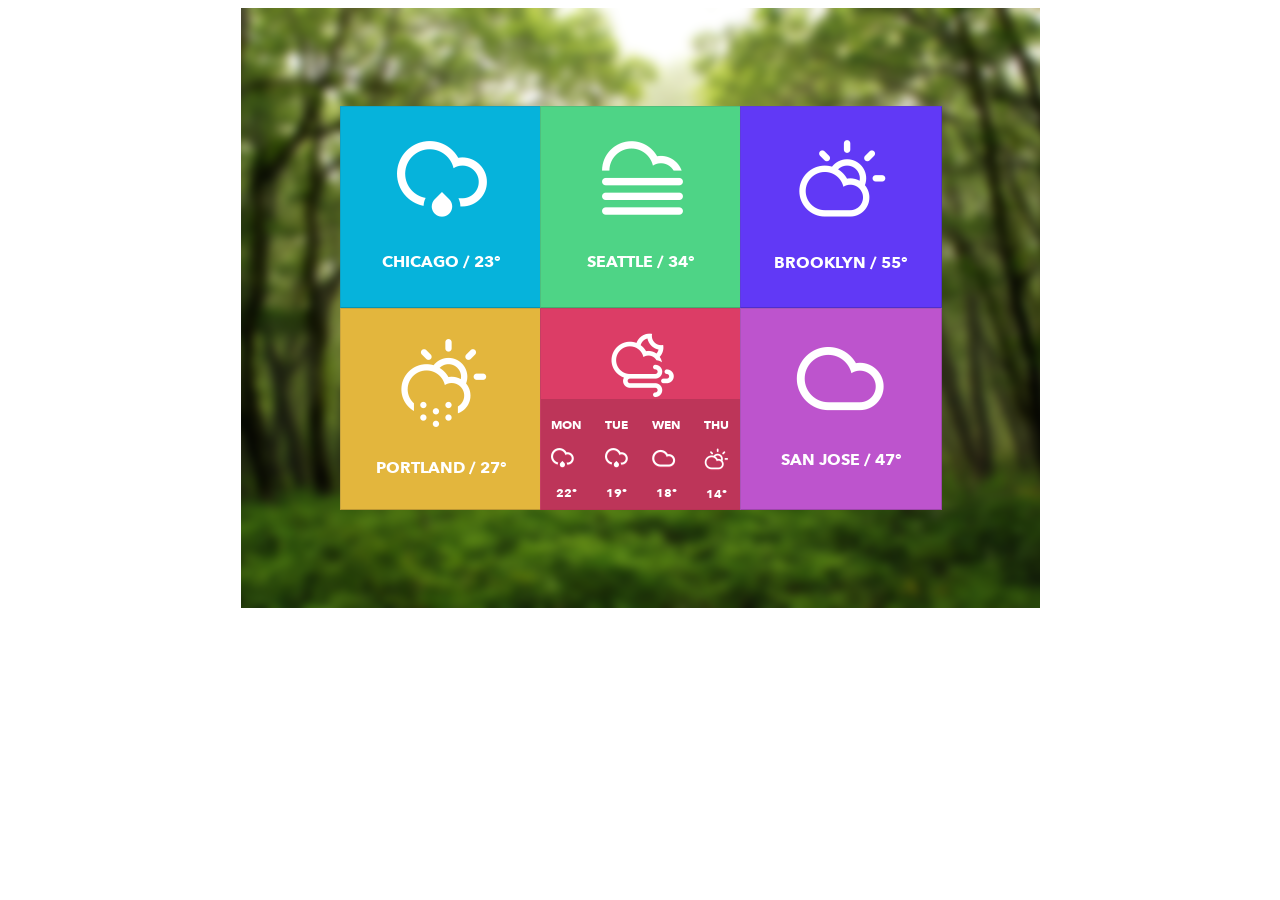
<file: Ruslan Gaiazov/cssgrid/index.html>
<!DOCTYPE html>
<html>
<html lang="en">
<head>
	<meta charset="utf-8">
	<meta name="viewport" content="width=device-width, initial-scale=1.0">
	<meta http-equiv="X-UA-Compatible" content="ie=edge">
	<link rel="stylesheet" href="style.css">
	<title>Cubes</title>
</head>
<body>
	<main>
		<div class="weather-big-section" id="number1">
			<img src="img/rain.png" alt="rainy">
			<span>chicago / 23&deg;</span>
		</div>
		<div class="weather-big-section" id="number2">
			<img src="img/fog.png" alt="foggy">
			<span>seattle / 34&deg;</span>
		</div>
		<div class="weather-big-section">
			<img src="img/cloud-sun.png" alt="partially cloudy" id="weather-icon-cloudy">
			<span>brooklyn / 55&deg;</span>
		</div>
		<div class="weather-big-section" id="number4">
			<img src="img/cloud-sun-snow.png" alt="partially cloudy and rainy" id="weather-icon-css">
			<span>portland / 27&deg;</span>
		</div>
		<div class="weather-big-section" id="number5">
			<img src="img/cwm.png" alt="night with wind" id="weather-icon">
			<div id="weather-of-the-week">
				<div class="days-of-the-week">
					<span>mon</span>
					<img src="img/minirain.png" class="weather-small-icon" alt="rainy">
					<span class="degrees">22&deg;</span>
				</div>
				<div class="days-of-the-week">
					<span>tue</span>
					<img src="img/minirain.png" class="weather-small-icon" alt="rainy">
					<span class="degrees">19&deg;</span>
				</div>
				<div class="days-of-the-week">
					<span>wen</span>
					<img src="img/minicloud.png" class="weather-small-icon" alt="cloudy">
					<span class="degrees">18&deg;</span>
				</div>
				<div class="days-of-the-week">
					<span>thu</span>
					<img src="img/minicloud-sun.png" class="weather-small-icon" alt="partially cloudy">
					<span class="degrees">14&deg;</span>
				</div>
			</div>
		</div>
		<div class="weather-big-section" id="number6">
			<img src="img/cloud.png" alt="cloudy">
			<span id="sixth-section-city">san jose / 47&deg;</span>
		</div>
	</main>
</body>
</html>
</file>
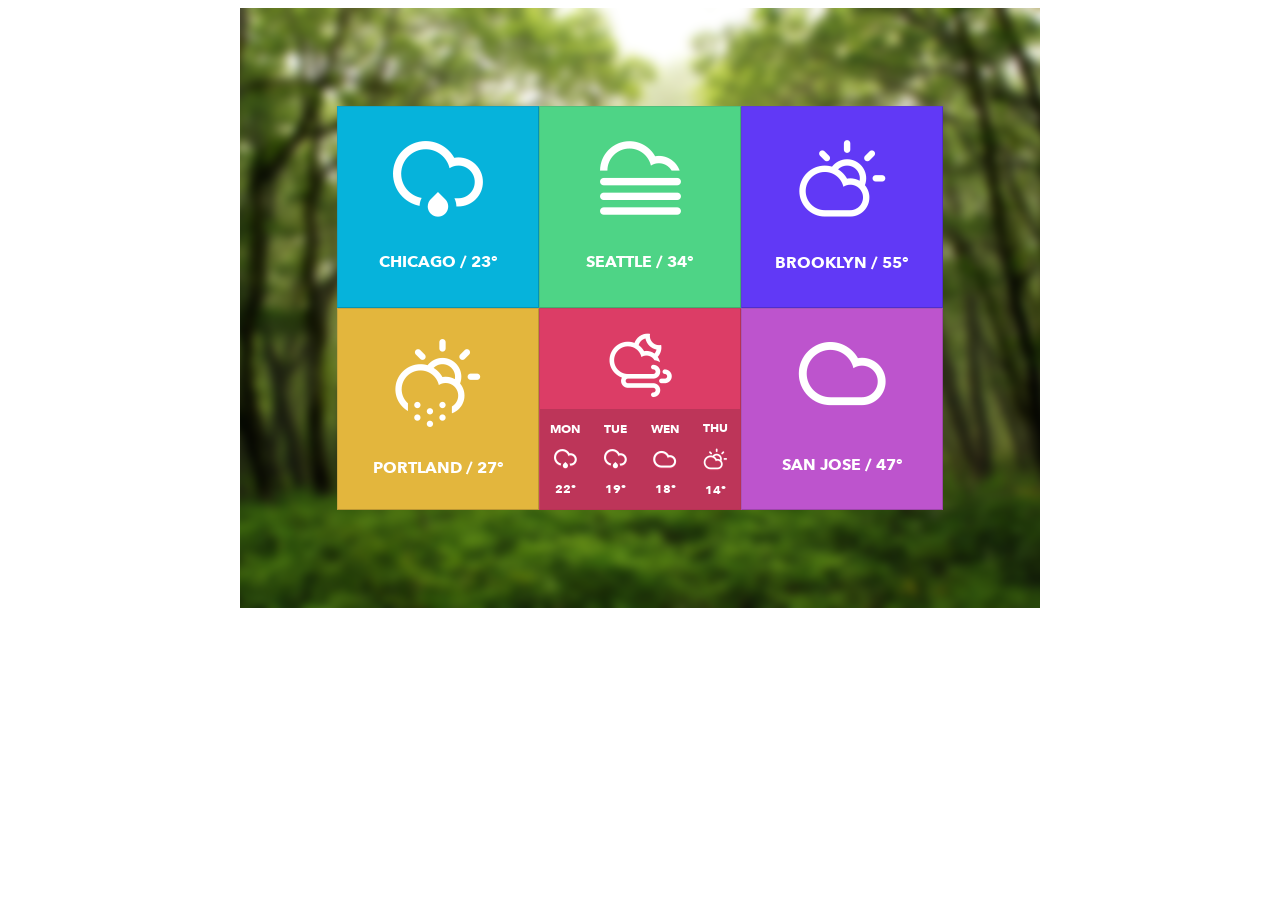
<file: Ruslan Gaiazov/flexbox/index.html>
<!DOCTYPE html>
<html>
<html lang="en">
<head>
	<meta charset="utf-8">
	<meta name="viewport" content="width=device-width, initial-scale=1.0">
	<meta http-equiv="X-UA-Compatible" content="ie=edge">
	<link rel="stylesheet" href="style.css">
	<title>Cubes</title>
</head>
<body>
	<main>
		<div class="weather-big-section">
			<img src="img/rain.png" alt="rainy">
			<span>chicago / 23&deg;</span>
		</div>
		<div class="weather-big-section">
			<img src="img/fog.png" alt="foggy">
			<span>seattle / 34&deg;</span>
		</div>
		<div class="weather-big-section">
			<img src="img/cloud-sun.png" alt="partially cloudy">
			<span>brooklyn / 55&deg;</span>
		</div>
		<div class="weather-big-section">
			<img src="img/cloud-sun-snow.png" alt="partially cloudy and rainy">
			<span>portland / 27&deg;</span>
		</div>
		<div class="weather-big-section">
			<img src="img/cwm.png" alt="night with wind" id="weather-icon">
			<div id="weather-of-the-week">
				<div class="days-of-the-week">
					<span>mon</span>
					<img src="img/minirain.png" class="weather-small-icon" alt="rainy">
					<span class="degrees">22&deg;</span>
				</div>
				<div class="days-of-the-week">
					<span>tue</span>
					<img src="img/minirain.png" class="weather-small-icon" alt="rainy">
					<span class="degrees">19&deg;</span>
				</div>
				<div class="days-of-the-week">
					<span>wen</span>
					<img src="img/minicloud.png" class="weather-small-icon" alt="cloudy">
					<span class="degrees">18&deg;</span>
				</div>
				<div class="days-of-the-week">
					<span>thu</span>
					<img src="img/minicloud-sun.png" class="weather-small-icon" alt="partially cloudy">
					<span class="degrees">14&deg;</span>
				</div>
			</div>
		</div>
		<div class="weather-big-section">
			<img src="img/cloud.png" alt="cloudy">
			<span id="sixth-section-city">san jose / 47&deg;</span>
		</div>
	</main>
</body>
</html>
</file>
<file: Ruslan Gaiazov/cssgrid/style.css>
@font-face {
	font-family: "AvenirNext Bold";
	src: url('fonts/AvenirNext-Bold.ttf');
}

.weather-big-section > img {
	display: grid;
	padding-left: 15px;
}

main {
	display: grid;
	grid-template-columns: repeat(auto-fill, minmax(200px, 0fr));
	background-color: #efefef;

	background-image: url(img/background.png);
	background-size: auto 100%;
	max-width: 799px;
	min-height: 600px;
	margin: auto;
	align-content: center;
	justify-content: center;
	
}

.weather-big-section {
	width: 200px;
	height: 200px;
	background-color: #06B3DB;
	display: grid;
	justify-content: center;
	align-content: space-evenly;
	font-family: "AvenirNext Bold", Arial;
	text-transform: uppercase;
	font-size: 16px;
	color: #ffffff;
	border: 1px outset rgba(0, 0, 0, 0.17); 
}

main .weather-big-section:nth-child(2) {
	background-color: #4ed486;
}
main .weather-big-section:nth-child(3) {
	background-color: #6139f6;
}
main .weather-big-section:nth-child(4) {
	background-color: #e3b63d;
}
main .weather-big-section:nth-child(5) {
	justify-content: space-between;
	background-color: #dc3d66;
}
main .weather-big-section:nth-child(6) {	
	background-color: #bd54cd;
}

#weather-of-the-week {
	width: 100%;	
	height: 100px;	
	background-color: #bd3559;
	grid-template-columns: 50px 50px 50px 50px;
	display: grid;	
	padding-top: 10px;
}

#weather-icon{
	padding-top: 24px;
	padding-left: 70px;
}

#weather-icon-cloudy {
	padding-left: 25px;
}

#weather-icon-css {
	padding-left: 25px;
}

.days-of-the-week {
	display: grid;
	
	justify-content: space-evenly;
	align-items: center;
	text-align: center;
	font-size: 12px;
}
</file>
<file: Ruslan Gaiazov/flexbox/style.css>
@font-face {
	font-family: "AvenirNext Bold";
	src: url('fonts/AvenirNext-Bold.ttf');
}

main {
	background-image: url(img/background.png);
	background-repeat: no-repeat;
	background-position: center;
	background-size: auto 100%;
	display: flex;
	flex-wrap: wrap;
	align-content: center;
	justify-content: center;
	align-items: center;
	max-width: 800px;
	min-width: 204px;
	min-height: 600px;
	margin: auto;
	text-transform: uppercase;
}

.weather-big-section {
	width: 200px;
	height: 200px;
	background-color: #06B3DB;
	display: flex;
	justify-content: space-evenly;
	flex-direction: column;
	align-items: center;
	font-family: "AvenirNext Bold", Arial;
	font-size: 16px;
	color: #ffffff;
	border: 1px outset rgba(0, 0, 0, 0.17); 
}

main .weather-big-section:nth-child(2) {
	background-color: #4ed486;
}
main .weather-big-section:nth-child(3) {
	background-color: #6139f6;
}
main .weather-big-section:nth-child(4) {
	background-color: #e3b63d;
}
main .weather-big-section:nth-child(5) {
	justify-content: space-between;
	background-color: #dc3d66;
}
main .weather-big-section:nth-child(6) {	
	background-color: #bd54cd;
}

#sixth-section-city {
	padding-top: 15px;	
}

#weather-of-the-week {
	width: 100%;	
	height: 100px;	
	background-color: #bd3559;
	flex-direction: row;
	display: flex;	
}

#weather-icon{
	padding-top: 24px;
}

.days-of-the-week {
	display: flex;
	flex-wrap: wrap;
	flex-direction: column;
	flex: 1;
	justify-content: space-evenly;
	align-items: center;
	text-align: center;
	font-size: 12px;
}
</file>
